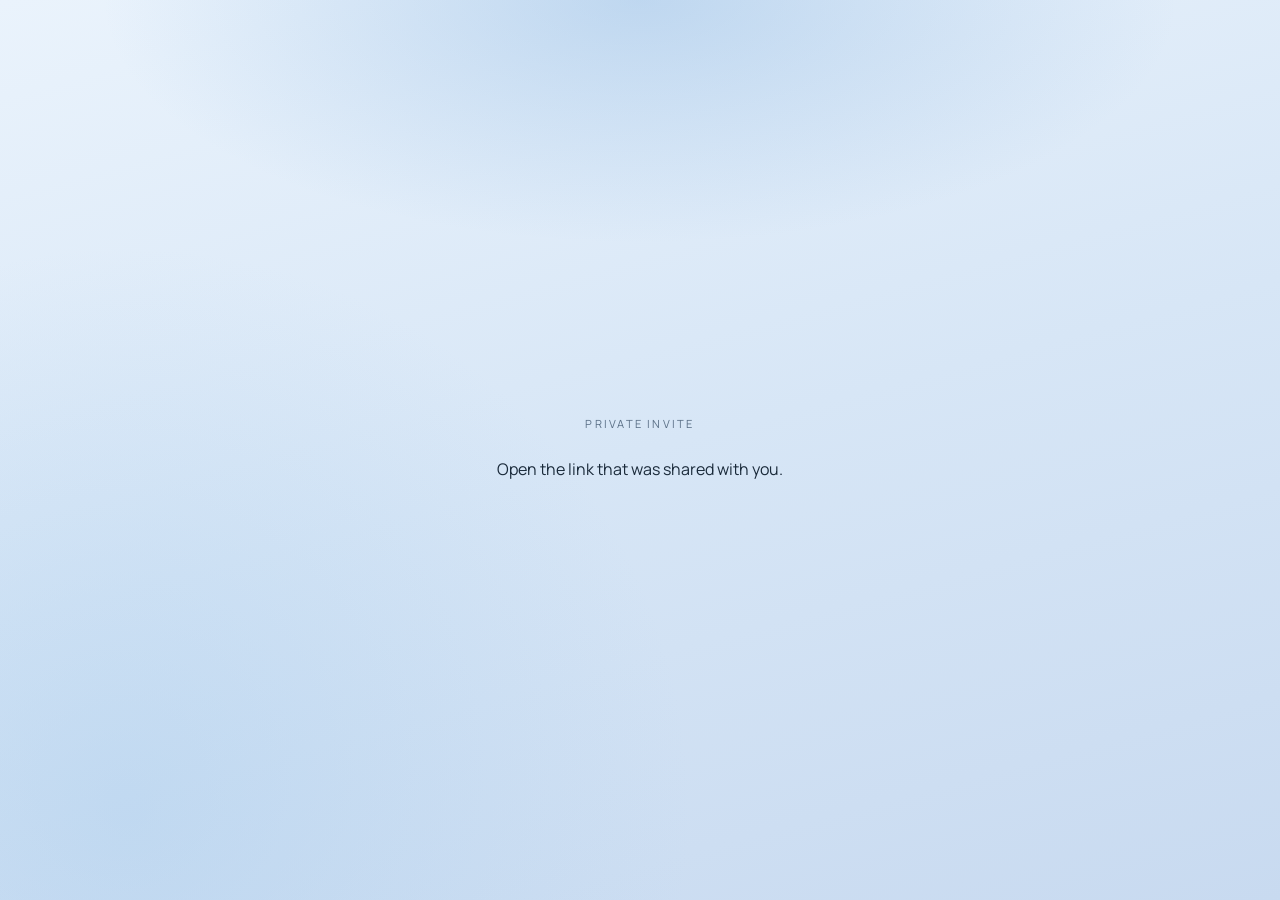
<file: index.html>
<!doctype html>
<html lang="en">
  <head>
    <meta charset="UTF-8" />
    <meta name="viewport" content="width=device-width, initial-scale=1.0" />
    <meta name="robots" content="noindex, nofollow" />
    <title>Private</title>
    <link rel="icon" href="favicon.svg" type="image/svg+xml" />
    <link rel="stylesheet" href="styles.css" />
  </head>
  <body>
    <main class="page">
      <p class="muted">Private invite</p>
      <p>Open the link that was shared with you.</p>
    </main>
  </body>
</html>
</file>
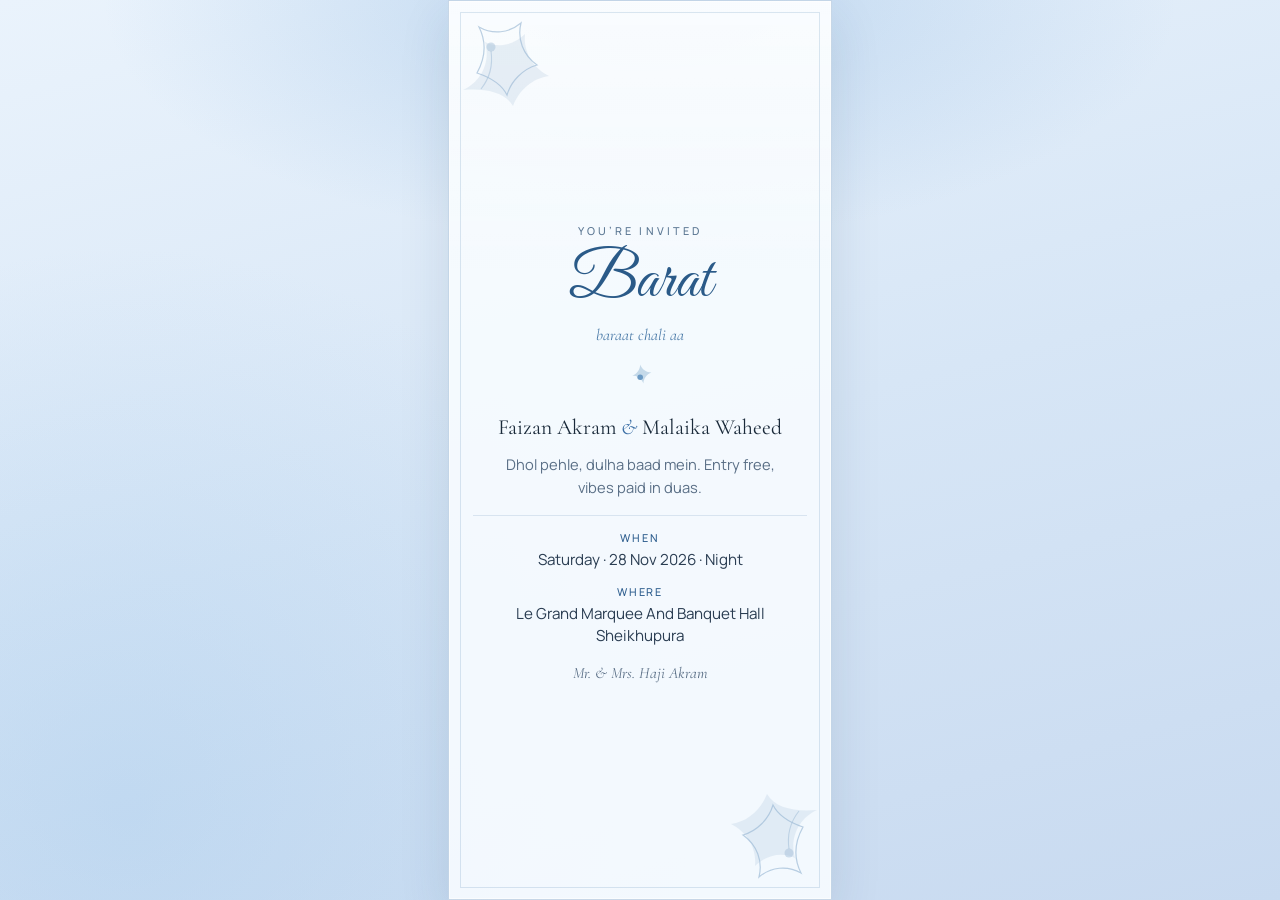
<file: baraat-chali-aa/index.html>
<!doctype html>
<html lang="en">
  <head>
    <meta charset="UTF-8" />
    <meta name="viewport" content="width=device-width, initial-scale=1.0" />
    <meta name="robots" content="noindex, nofollow" />
    <title>Barat — Faizan & Malaika</title>
    <link rel="icon" href="../favicon.svg" type="image/svg+xml" />
    <link rel="stylesheet" href="../styles.css" />
  </head>
  <body>
    <main class="page card">
      <div class="floral floral-tl" aria-hidden="true">
        <svg viewBox="0 0 120 120" fill="none">
          <path d="M20 95c18-8 28-28 22-48 12 6 28 4 40-8-2 18 8 34 24 42-16 2-30 14-36 30-8-14-28-18-50-16Z" fill="currentColor" opacity=".22"/>
          <path d="M34 78c10-18 8-34 2-46 14 8 30 6 42-4-4 16 2 32 16 42-14 4-26 16-30 30-6-12-18-18-30-22Z" stroke="currentColor" stroke-width="1.2" opacity=".7"/>
          <circle cx="48" cy="52" r="4.5" fill="currentColor" opacity=".45"/>
          <path d="M48 56c2 14-2 28-10 38" stroke="currentColor" stroke-width="1.1" opacity=".55"/>
        </svg>
      </div>
      <div class="floral floral-br" aria-hidden="true">
        <svg viewBox="0 0 120 120" fill="none">
          <path d="M20 95c18-8 28-28 22-48 12 6 28 4 40-8-2 18 8 34 24 42-16 2-30 14-36 30-8-14-28-18-50-16Z" fill="currentColor" opacity=".22"/>
          <path d="M34 78c10-18 8-34 2-46 14 8 30 6 42-4-4 16 2 32 16 42-14 4-26 16-30 30-6-12-18-18-30-22Z" stroke="currentColor" stroke-width="1.2" opacity=".7"/>
          <circle cx="48" cy="52" r="4.5" fill="currentColor" opacity=".45"/>
          <path d="M48 56c2 14-2 28-10 38" stroke="currentColor" stroke-width="1.1" opacity=".55"/>
        </svg>
      </div>

      <div class="card-body">
        <p class="invite-label">You’re invited</p>
        <h1>Barat</h1>
        <p class="tag">baraat chali aa</p>
        <div class="bloom" aria-hidden="true">
          <svg viewBox="0 0 48 48" fill="none">
            <path d="M24 8c2 6 8 10 14 10-6 2-10 8-10 14-2-6-8-10-14-10 6-2 10-8 10-14Z" fill="currentColor" opacity=".35"/>
            <circle cx="24" cy="24" r="3.5" fill="currentColor"/>
          </svg>
        </div>
        <p class="names">Faizan Akram <em>&amp;</em> Malaika Waheed</p>
        <p class="line">Dhol pehle, dulha baad mein. Entry free, vibes paid in duas.</p>
        <div class="meta">
          <p><strong>When</strong>Saturday · 28 Nov 2026 · Night</p>
          <p>
            <strong>Where</strong>
            Le Grand Marquee And Banquet Hall<br />
            Sheikhupura
          </p>
        </div>
        <p class="hosts">Mr. &amp; Mrs. Haji Akram</p>
      </div>
    </main>
  </body>
</html>
</file>
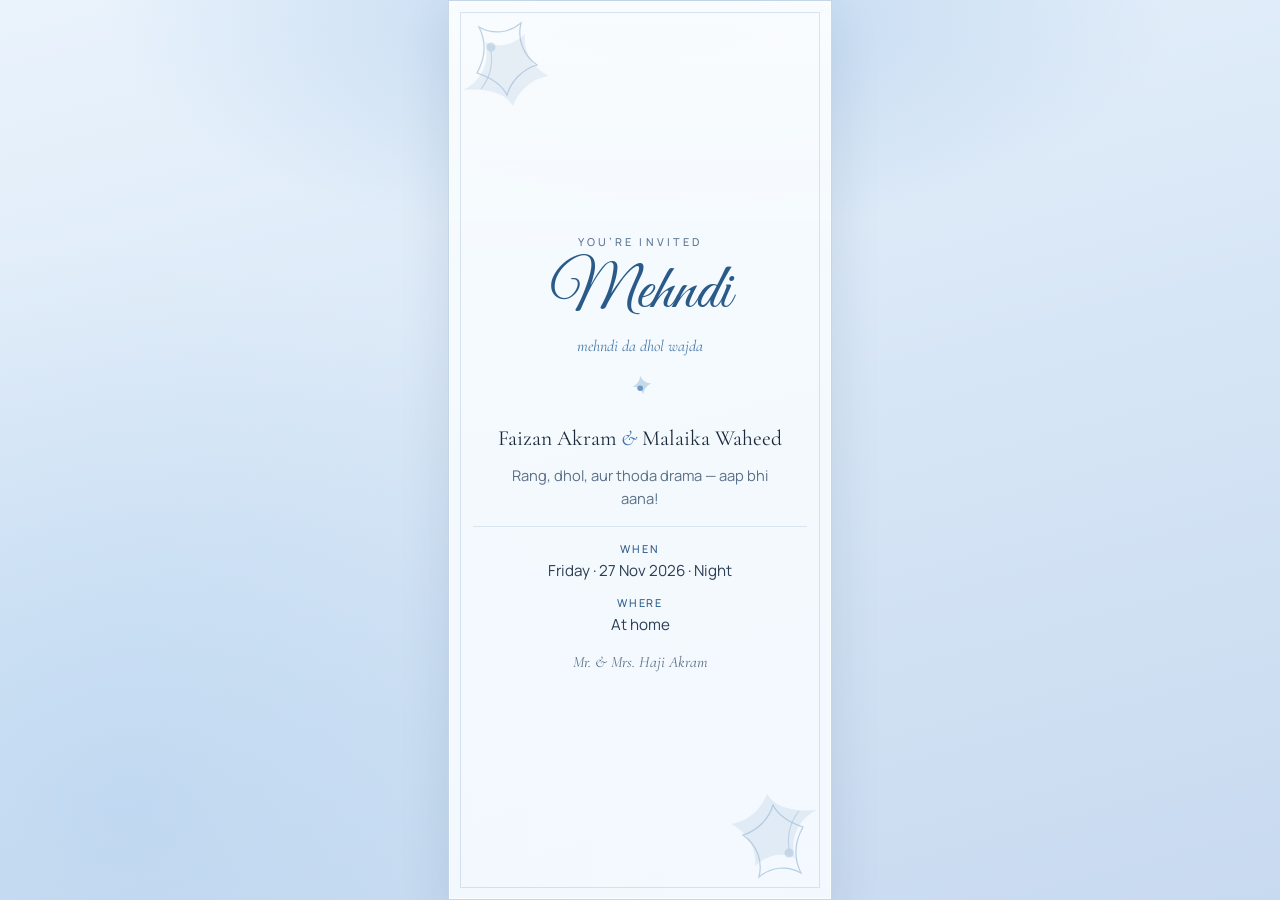
<file: mehndi-da-dhol-wajda/index.html>
<!doctype html>
<html lang="en">
  <head>
    <meta charset="UTF-8" />
    <meta name="viewport" content="width=device-width, initial-scale=1.0" />
    <meta name="robots" content="noindex, nofollow" />
    <title>Mehndi — Faizan & Malaika</title>
    <link rel="icon" href="../favicon.svg" type="image/svg+xml" />
    <link rel="stylesheet" href="../styles.css" />
  </head>
  <body>
    <main class="page card">
      <div class="floral floral-tl" aria-hidden="true">
        <svg viewBox="0 0 120 120" fill="none">
          <path d="M20 95c18-8 28-28 22-48 12 6 28 4 40-8-2 18 8 34 24 42-16 2-30 14-36 30-8-14-28-18-50-16Z" fill="currentColor" opacity=".22"/>
          <path d="M34 78c10-18 8-34 2-46 14 8 30 6 42-4-4 16 2 32 16 42-14 4-26 16-30 30-6-12-18-18-30-22Z" stroke="currentColor" stroke-width="1.2" opacity=".7"/>
          <circle cx="48" cy="52" r="4.5" fill="currentColor" opacity=".45"/>
          <path d="M48 56c2 14-2 28-10 38" stroke="currentColor" stroke-width="1.1" opacity=".55"/>
        </svg>
      </div>
      <div class="floral floral-br" aria-hidden="true">
        <svg viewBox="0 0 120 120" fill="none">
          <path d="M20 95c18-8 28-28 22-48 12 6 28 4 40-8-2 18 8 34 24 42-16 2-30 14-36 30-8-14-28-18-50-16Z" fill="currentColor" opacity=".22"/>
          <path d="M34 78c10-18 8-34 2-46 14 8 30 6 42-4-4 16 2 32 16 42-14 4-26 16-30 30-6-12-18-18-30-22Z" stroke="currentColor" stroke-width="1.2" opacity=".7"/>
          <circle cx="48" cy="52" r="4.5" fill="currentColor" opacity=".45"/>
          <path d="M48 56c2 14-2 28-10 38" stroke="currentColor" stroke-width="1.1" opacity=".55"/>
        </svg>
      </div>

      <div class="card-body">
        <p class="invite-label">You’re invited</p>
        <h1>Mehndi</h1>
        <p class="tag">mehndi da dhol wajda</p>
        <div class="bloom" aria-hidden="true">
          <svg viewBox="0 0 48 48" fill="none">
            <path d="M24 8c2 6 8 10 14 10-6 2-10 8-10 14-2-6-8-10-14-10 6-2 10-8 10-14Z" fill="currentColor" opacity=".35"/>
            <circle cx="24" cy="24" r="3.5" fill="currentColor"/>
          </svg>
        </div>
        <p class="names">Faizan Akram <em>&amp;</em> Malaika Waheed</p>
        <p class="line">Rang, dhol, aur thoda drama — aap bhi aana!</p>
        <div class="meta">
          <p><strong>When</strong>Friday · 27 Nov 2026 · Night</p>
          <p><strong>Where</strong>At home</p>
        </div>
        <p class="hosts">Mr. &amp; Mrs. Haji Akram</p>
      </div>
    </main>
  </body>
</html>
</file>
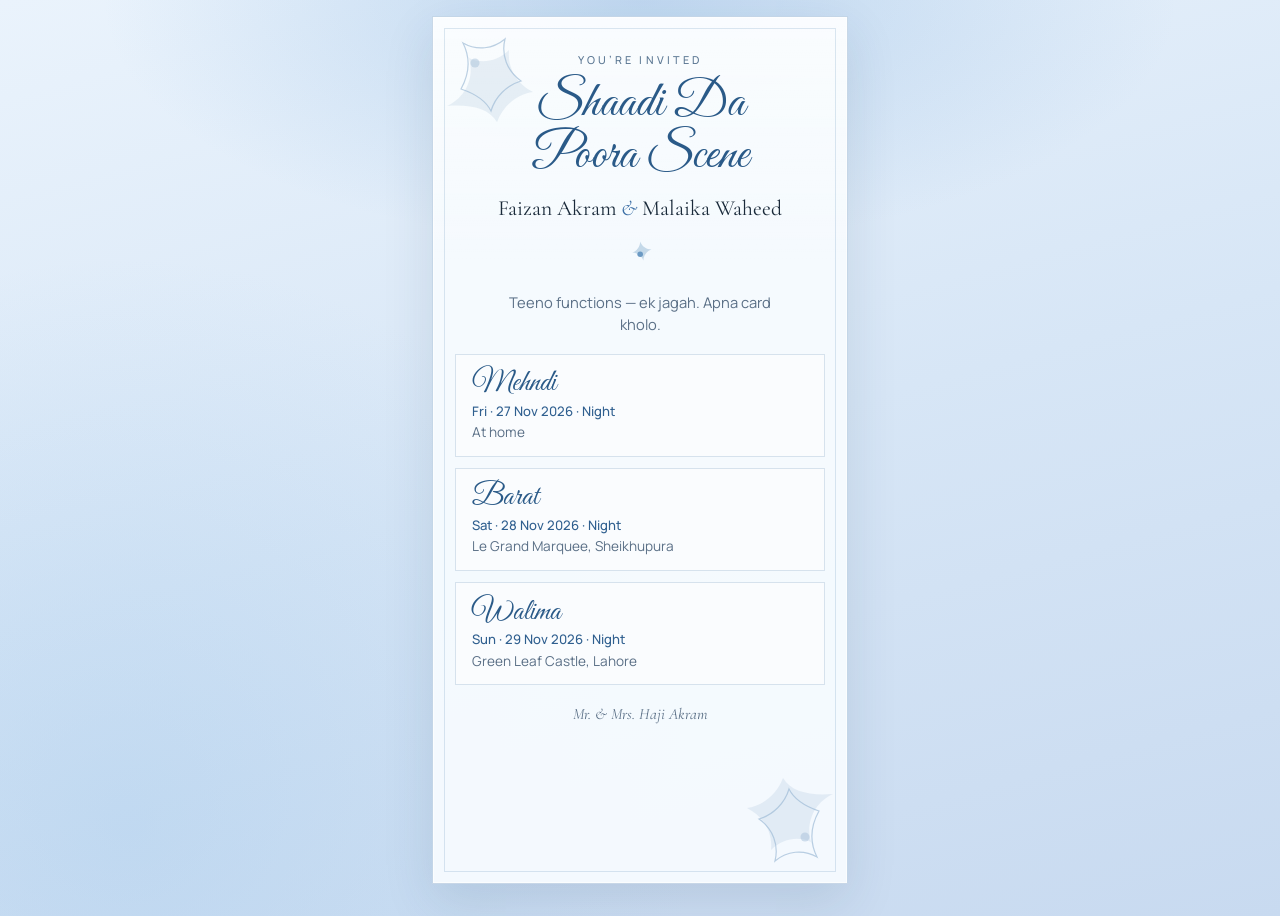
<file: shaadi-da-poora-scene/index.html>
<!doctype html>
<html lang="en">
  <head>
    <meta charset="UTF-8" />
    <meta name="viewport" content="width=device-width, initial-scale=1.0" />
    <meta name="robots" content="noindex, nofollow" />
    <title>Shaadi Da Poora Scene — Faizan & Malaika</title>
    <link rel="icon" href="../favicon.svg" type="image/svg+xml" />
    <link rel="stylesheet" href="../styles.css" />
  </head>
  <body>
    <main class="page scene">
      <div class="floral floral-tl" aria-hidden="true">
        <svg viewBox="0 0 120 120" fill="none">
          <path d="M20 95c18-8 28-28 22-48 12 6 28 4 40-8-2 18 8 34 24 42-16 2-30 14-36 30-8-14-28-18-50-16Z" fill="currentColor" opacity=".22"/>
          <path d="M34 78c10-18 8-34 2-46 14 8 30 6 42-4-4 16 2 32 16 42-14 4-26 16-30 30-6-12-18-18-30-22Z" stroke="currentColor" stroke-width="1.2" opacity=".7"/>
          <circle cx="48" cy="52" r="4.5" fill="currentColor" opacity=".45"/>
        </svg>
      </div>
      <div class="floral floral-br" aria-hidden="true">
        <svg viewBox="0 0 120 120" fill="none">
          <path d="M20 95c18-8 28-28 22-48 12 6 28 4 40-8-2 18 8 34 24 42-16 2-30 14-36 30-8-14-28-18-50-16Z" fill="currentColor" opacity=".22"/>
          <path d="M34 78c10-18 8-34 2-46 14 8 30 6 42-4-4 16 2 32 16 42-14 4-26 16-30 30-6-12-18-18-30-22Z" stroke="currentColor" stroke-width="1.2" opacity=".7"/>
          <circle cx="48" cy="52" r="4.5" fill="currentColor" opacity=".45"/>
        </svg>
      </div>

      <div class="card-body scene-body">
        <p class="invite-label">You’re invited</p>
        <h1 class="scene-title">Shaadi Da Poora Scene</h1>
        <p class="names">Faizan Akram <em>&amp;</em> Malaika Waheed</p>
        <div class="bloom" aria-hidden="true">
          <svg viewBox="0 0 48 48" fill="none">
            <path d="M24 8c2 6 8 10 14 10-6 2-10 8-10 14-2-6-8-10-14-10 6-2 10-8 10-14Z" fill="currentColor" opacity=".35"/>
            <circle cx="24" cy="24" r="3.5" fill="currentColor"/>
          </svg>
        </div>
        <p class="line">Teeno functions — ek jagah. Apna card kholo.</p>

        <div class="scene-list">
          <a class="scene-item" href="../mehndi-da-dhol-wajda/">
            <span class="scene-item__name">Mehndi</span>
            <span class="scene-item__meta">Fri · 27 Nov 2026 · Night</span>
            <span class="scene-item__where">At home</span>
          </a>
          <a class="scene-item" href="../baraat-chali-aa/">
            <span class="scene-item__name">Barat</span>
            <span class="scene-item__meta">Sat · 28 Nov 2026 · Night</span>
            <span class="scene-item__where">Le Grand Marquee, Sheikhupura</span>
          </a>
          <a class="scene-item" href="../walima-de-roti-de-paisay/">
            <span class="scene-item__name">Walima</span>
            <span class="scene-item__meta">Sun · 29 Nov 2026 · Night</span>
            <span class="scene-item__where">Green Leaf Castle, Lahore</span>
          </a>
        </div>

        <p class="hosts">Mr. &amp; Mrs. Haji Akram</p>
      </div>
    </main>
  </body>
</html>
</file>
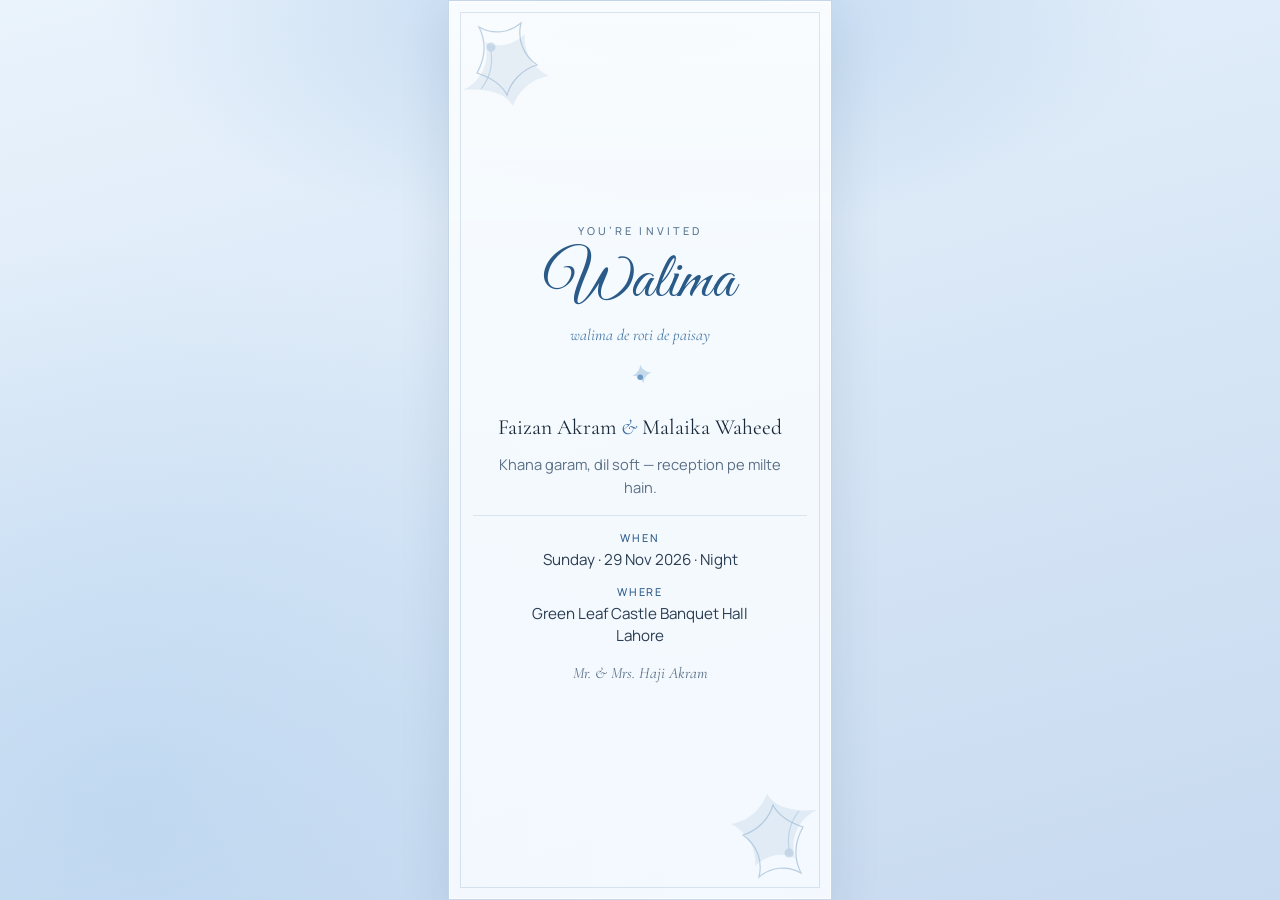
<file: walima-de-roti-de-paisay/index.html>
<!doctype html>
<html lang="en">
  <head>
    <meta charset="UTF-8" />
    <meta name="viewport" content="width=device-width, initial-scale=1.0" />
    <meta name="robots" content="noindex, nofollow" />
    <title>Walima — Faizan & Malaika</title>
    <link rel="icon" href="../favicon.svg" type="image/svg+xml" />
    <link rel="stylesheet" href="../styles.css" />
  </head>
  <body>
    <main class="page card">
      <div class="floral floral-tl" aria-hidden="true">
        <svg viewBox="0 0 120 120" fill="none">
          <path d="M20 95c18-8 28-28 22-48 12 6 28 4 40-8-2 18 8 34 24 42-16 2-30 14-36 30-8-14-28-18-50-16Z" fill="currentColor" opacity=".22"/>
          <path d="M34 78c10-18 8-34 2-46 14 8 30 6 42-4-4 16 2 32 16 42-14 4-26 16-30 30-6-12-18-18-30-22Z" stroke="currentColor" stroke-width="1.2" opacity=".7"/>
          <circle cx="48" cy="52" r="4.5" fill="currentColor" opacity=".45"/>
          <path d="M48 56c2 14-2 28-10 38" stroke="currentColor" stroke-width="1.1" opacity=".55"/>
        </svg>
      </div>
      <div class="floral floral-br" aria-hidden="true">
        <svg viewBox="0 0 120 120" fill="none">
          <path d="M20 95c18-8 28-28 22-48 12 6 28 4 40-8-2 18 8 34 24 42-16 2-30 14-36 30-8-14-28-18-50-16Z" fill="currentColor" opacity=".22"/>
          <path d="M34 78c10-18 8-34 2-46 14 8 30 6 42-4-4 16 2 32 16 42-14 4-26 16-30 30-6-12-18-18-30-22Z" stroke="currentColor" stroke-width="1.2" opacity=".7"/>
          <circle cx="48" cy="52" r="4.5" fill="currentColor" opacity=".45"/>
          <path d="M48 56c2 14-2 28-10 38" stroke="currentColor" stroke-width="1.1" opacity=".55"/>
        </svg>
      </div>

      <div class="card-body">
        <p class="invite-label">You’re invited</p>
        <h1>Walima</h1>
        <p class="tag">walima de roti de paisay</p>
        <div class="bloom" aria-hidden="true">
          <svg viewBox="0 0 48 48" fill="none">
            <path d="M24 8c2 6 8 10 14 10-6 2-10 8-10 14-2-6-8-10-14-10 6-2 10-8 10-14Z" fill="currentColor" opacity=".35"/>
            <circle cx="24" cy="24" r="3.5" fill="currentColor"/>
          </svg>
        </div>
        <p class="names">Faizan Akram <em>&amp;</em> Malaika Waheed</p>
        <p class="line">Khana garam, dil soft — reception pe milte hain.</p>
        <div class="meta">
          <p><strong>When</strong>Sunday · 29 Nov 2026 · Night</p>
          <p>
            <strong>Where</strong>
            Green Leaf Castle Banquet Hall<br />
            Lahore
          </p>
        </div>
        <p class="hosts">Mr. &amp; Mrs. Haji Akram</p>
      </div>
    </main>
  </body>
</html>
</file>
<file: styles.css>
@import url('https://fonts.googleapis.com/css2?family=Cormorant+Garamond:ital,wght@0,500;0,600;1,500&family=Great+Vibes&family=Manrope:wght@400;500&display=swap');

* {
  box-sizing: border-box;
}

body {
  margin: 0;
  min-height: 100dvh;
  font-family: Manrope, system-ui, sans-serif;
  color: #1a2a3a;
  background:
    radial-gradient(ellipse 70% 45% at 50% 0%, rgba(120, 170, 220, 0.35), transparent 60%),
    radial-gradient(circle at 10% 90%, rgba(160, 200, 235, 0.35), transparent 40%),
    linear-gradient(165deg, #eaf3fc 0%, #d7e6f6 50%, #c8daf0 100%);
}

.page {
  min-height: 100dvh;
  max-width: 24rem;
  margin: 0 auto;
  padding: 2rem 1.1rem;
  display: grid;
  align-content: center;
  text-align: center;
}

.page.card {
  position: relative;
  overflow: hidden;
  padding: 2.4rem 1.5rem 2rem;
  background:
    linear-gradient(180deg, rgba(255, 255, 255, 0.55), transparent 30%),
    rgba(248, 252, 255, 0.9);
  border: 1px solid rgba(70, 120, 170, 0.28);
  box-shadow:
    0 18px 48px rgba(28, 55, 90, 0.12),
    inset 0 0 0 1px rgba(255, 255, 255, 0.65);
}

.page.card::before {
  content: '';
  position: absolute;
  inset: 0.7rem;
  border: 1px solid rgba(70, 120, 170, 0.18);
  pointer-events: none;
}

.floral {
  position: absolute;
  width: 7.5rem;
  height: 7.5rem;
  color: #5b8ab8;
  opacity: 0.55;
  pointer-events: none;
  z-index: 0;
}

.floral svg {
  width: 100%;
  height: 100%;
  display: block;
}

.floral-tl {
  top: -0.4rem;
  left: -0.4rem;
}

.floral-br {
  right: -0.4rem;
  bottom: -0.4rem;
  transform: rotate(180deg);
}

.card-body {
  position: relative;
  z-index: 1;
  display: grid;
  gap: 0.7rem;
  justify-items: center;
}

.invite-label {
  margin: 0;
  font-size: 0.68rem;
  font-weight: 500;
  letter-spacing: 0.28em;
  text-transform: uppercase;
  color: #5a7692;
}

h1 {
  margin: 0;
  font-family: 'Great Vibes', cursive;
  font-size: clamp(3.2rem, 14vw, 4rem);
  font-weight: 400;
  line-height: 1;
  color: #2a5a88;
}

.tag {
  margin: 0;
  font-family: 'Cormorant Garamond', Georgia, serif;
  font-size: 1rem;
  font-style: italic;
  color: #4a7aa8;
}

.bloom {
  width: 2.4rem;
  height: 2.4rem;
  color: #6b9ac4;
  margin: 0.15rem 0 0.35rem;
}

.bloom svg {
  width: 100%;
  height: 100%;
}

.names {
  margin: 0;
  font-family: 'Cormorant Garamond', Georgia, serif;
  font-size: 1.35rem;
  line-height: 1.3;
}

.names em {
  color: #3b6ea5;
  font-style: italic;
}

.line {
  margin: 0;
  max-width: 18rem;
  font-size: 0.92rem;
  font-weight: 400;
  color: #5a6f86;
  line-height: 1.55;
}

.meta {
  width: 100%;
  margin-top: 0.35rem;
  padding-top: 0.85rem;
  border-top: 1px solid rgba(70, 120, 170, 0.16);
  display: grid;
  gap: 0.85rem;
}

.meta p {
  margin: 0;
  line-height: 1.45;
  color: #2a3d52;
  font-size: 0.95rem;
}

.meta strong {
  display: block;
  margin-bottom: 0.2rem;
  font-size: 0.68rem;
  font-weight: 500;
  letter-spacing: 0.18em;
  text-transform: uppercase;
  color: #2f5f8f;
}

.hosts {
  margin: 0.35rem 0 0;
  font-family: 'Cormorant Garamond', Georgia, serif;
  font-style: italic;
  font-size: 0.98rem;
  color: #5a6f86;
}

.muted {
  letter-spacing: 0.2em;
  text-transform: uppercase;
  font-size: 0.7rem;
  color: #5a6f86;
}

/* Full scene — all 3 cards */

.page.scene {
  position: relative;
  overflow: hidden;
  max-width: 26rem;
  padding: 2.2rem 1.35rem 1.8rem;
  background:
    linear-gradient(180deg, rgba(255, 255, 255, 0.55), transparent 28%),
    rgba(248, 252, 255, 0.92);
  border: 1px solid rgba(70, 120, 170, 0.28);
  box-shadow:
    0 18px 48px rgba(28, 55, 90, 0.12),
    inset 0 0 0 1px rgba(255, 255, 255, 0.65);
  margin: 1rem auto;
  min-height: calc(100dvh - 2rem);
  align-content: start;
}

.page.scene::before {
  content: '';
  position: absolute;
  inset: 0.7rem;
  border: 1px solid rgba(70, 120, 170, 0.18);
  pointer-events: none;
}

.scene-body {
  width: 100%;
}

.scene-title {
  font-size: clamp(2.4rem, 10vw, 3.1rem);
  line-height: 1.05;
  max-width: 14ch;
}

.scene-list {
  width: 100%;
  display: grid;
  gap: 0.7rem;
  margin: 0.4rem 0 0.2rem;
}

.scene-item {
  display: grid;
  gap: 0.2rem;
  padding: 0.9rem 1rem;
  text-align: left;
  text-decoration: none;
  color: inherit;
  background: rgba(255, 255, 255, 0.55);
  border: 1px solid rgba(70, 120, 170, 0.2);
  transition: border-color 0.2s ease, background 0.2s ease;
}

.scene-item:hover,
.scene-item:focus-visible {
  background: rgba(255, 255, 255, 0.85);
  border-color: rgba(47, 95, 143, 0.45);
  outline: none;
}

.scene-item__name {
  font-family: 'Great Vibes', cursive;
  font-size: 1.85rem;
  color: #2a5a88;
  line-height: 1;
}

.scene-item__meta {
  font-size: 0.82rem;
  color: #2f5f8f;
  font-weight: 500;
}

.scene-item__where {
  font-size: 0.85rem;
  color: #5a6f86;
  line-height: 1.35;
}
</file>
